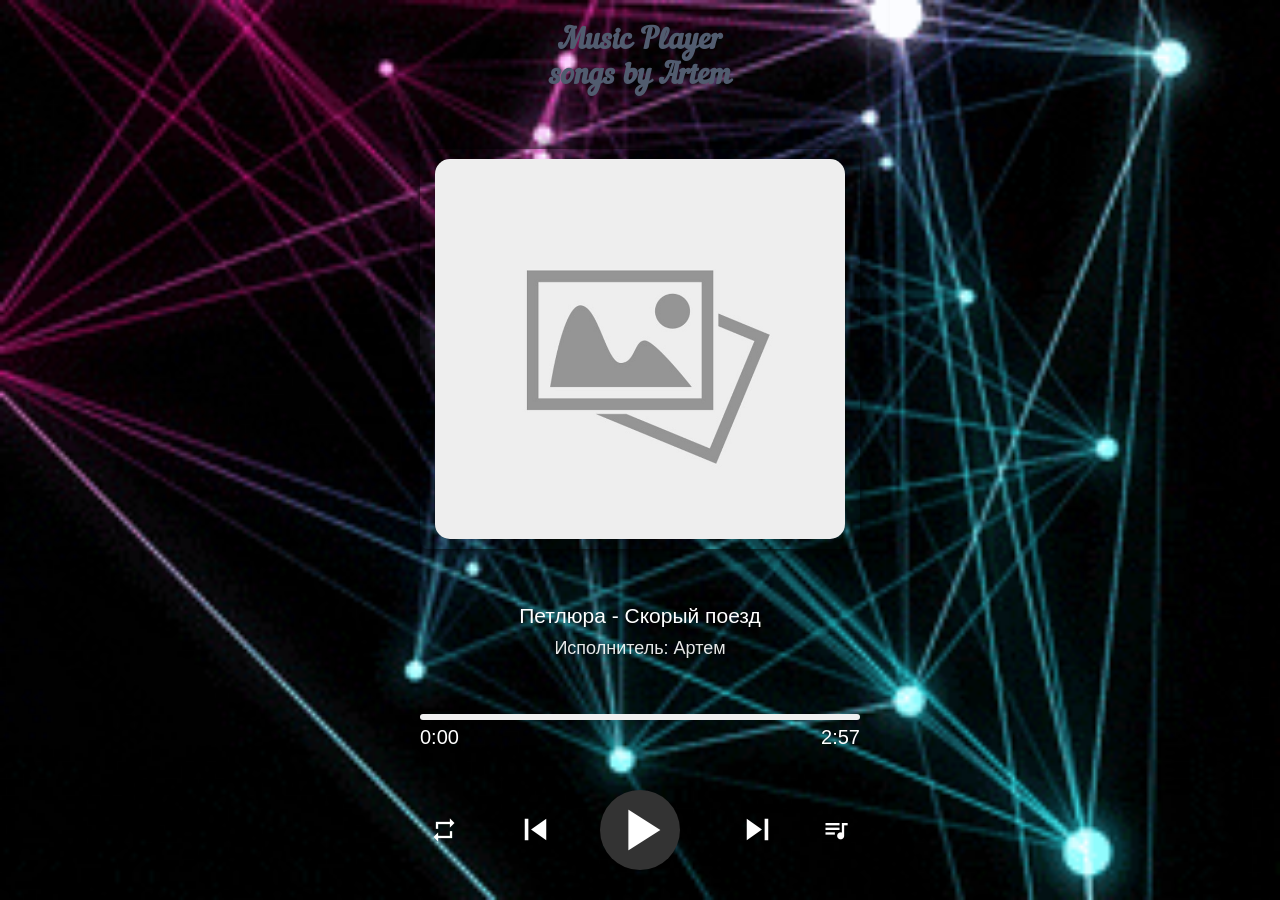
<file: index.html>
<!DOCTYPE html>
<html lang="en">
<head>
    <meta charset="UTF-8">
    <meta http-equiv="X-UA-Compatible" content="IE=edge">
    <meta name="viewport" content="width=device-width, initial-scale=1.0">

    <link href="https://fonts.googleapis.com/icon?family=Material+Icons" rel="stylesheet">
    <link rel="stylesheet" href="./css/fonts.css">
    <link rel="stylesheet" href="./css/reset.css">
    <link rel="stylesheet" href="./css/normalize.css">
    <link rel="stylesheet" href="./css/main.css">
    <link rel="stylesheet" href="./css/adaptive.css">
   
    <title>Music Player</title>
</head>
<body>

    <div class="wrapper">
        <div class="top-bar">

           <!-- <i class="material-icons">expand_more</i> -->

           <span class="top-bar__title">Music Player<br> songs by Artem</span>

           <!-- <i class="material-icons">
                more_horiz
           </i> -->
        </div>

        <div class="img-area">
            <!-- <img src="./images/Rock__Teams/Nautilus__Pompilius.jpg" alt="Nautilus Pompilius"> -->
            <img src="./images/background/заглушка.jpg" alt="Заглушка">

        </div>
        <div class="song-details">
            <p class="name"></p>
            <p class="artist"></p>
        </div>

        <div class="progress-area">
            <div class="progress-bar">
                <span></span>
            </div>
            <div class="timer">
                <span class="current">0:00</span>
                <span class="duration"></span>
            </div>
            <audio id="main-audio"src=""></audio>
        </div>

        <div class="controls">
            <i id="repeat-plist" class="material-icons" title="Playlist Looped">repeat</i>
            <i id="prev" class="material-icons">skip_previous</i>
            <div class="play-pause">
                <i class="material-icons play-pause-i ">play_arrow</i>
            </div>
            <i id="next" class="material-icons">skip_next</i>
            <i  id="more-music" class="material-icons">queue_music</i>
        </div>

        <div class="music-list">
            <div class="header">

                <div class="row ">

                    <div class="wrapper__icon-search">

                        <svg class="icon-search" version="1.1" id="Capa_1" xmlns="http://www.w3.org/2000/svg" xmlns:xlink="http://www.w3.org/1999/xlink" x="0px" y="0px"
                            width="612.08px" height="612.08px" viewBox="0 0 612.08 612.08" style="enable-background:new 0 0 612.08 612.08;"
                            xml:space="preserve">
                            <g>
                                <path d="M237.927,0C106.555,0,0.035,106.52,0.035,237.893c0,131.373,106.52,237.893,237.893,237.893
                                    c50.518,0,97.368-15.757,135.879-42.597l0.028-0.028l176.432,176.433c3.274,3.274,8.48,3.358,11.839,0l47.551-47.551
                                    c3.274-3.274,3.106-8.703-0.028-11.838L433.223,373.8c26.84-38.539,42.597-85.39,42.597-135.907C475.82,106.52,369.3,0,237.927,0z
                                        M237.927,419.811c-100.475,0-181.918-81.443-181.918-181.918S137.453,55.975,237.927,55.975s181.918,81.443,181.918,181.918
                                    S338.402,419.811,237.927,419.811z"/>
                            </g>
                        </svg>

                    </div>

                    <input class="search-input" type="text" placeholder="Поиск песни..."></input>

                </div>

                <i id="close" class="material-icons close">close</i>
            </div>

            <ul>

              
            </ul>
            
        </div>
       
    </div>


<script src="./js/music-list.js"></script>
<script src="./js/main.js"></script> 
</body>
</html>
</file>
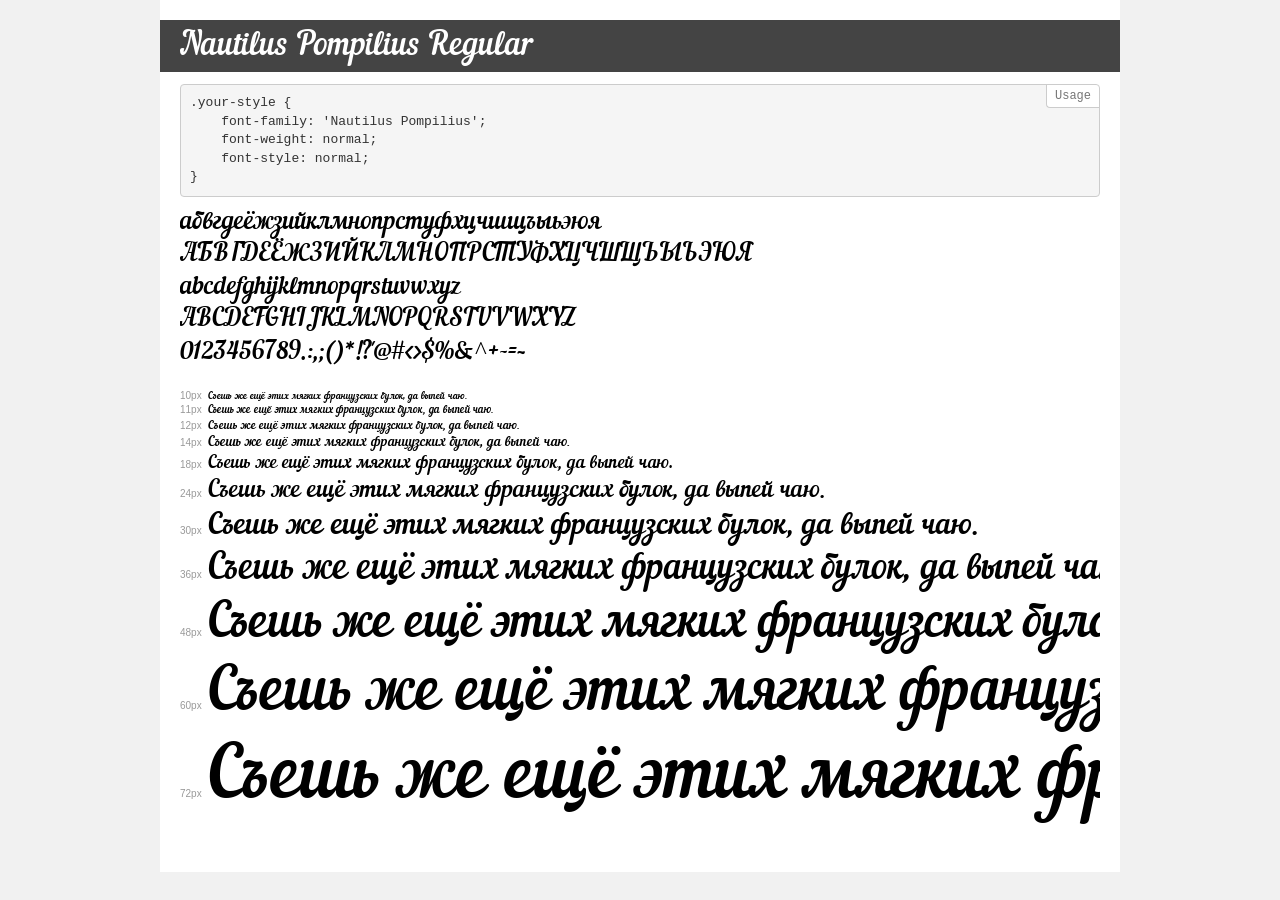
<file: fonts/NautilusPompilius/demo.html>
<!DOCTYPE html>
<html>
<head>
	<meta charset="utf-8">
	<meta http-equiv="X-UA-Compatible" content="IE=edge">
	<meta name="viewport" content="width=device-width, initial-scale=1">
	<meta name="robots" content="noindex, noarchive">
	<title>Transfonter demo</title>
	<link href="stylesheet.css" rel="stylesheet">
	<style>
		/*
		http://meyerweb.com/eric/tools/css/reset/
		v2.0 | 20110126
		License: none (public domain)
		*/
		html, body, div, span, applet, object, iframe,
		h1, h2, h3, h4, h5, h6, p, blockquote, pre,
		a, abbr, acronym, address, big, cite, code,
		del, dfn, em, img, ins, kbd, q, s, samp,
		small, strike, strong, sub, sup, tt, var,
		b, u, i, center,
		dl, dt, dd, ol, ul, li,
		fieldset, form, label, legend,
		table, caption, tbody, tfoot, thead, tr, th, td,
		article, aside, canvas, details, embed,
		figure, figcaption, footer, header, hgroup,
		menu, nav, output, ruby, section, summary,
		time, mark, audio, video {
			margin: 0;
			padding: 0;
			border: 0;
			font-size: 100%;
			font: inherit;
			vertical-align: baseline;
		}
		/* HTML5 display-role reset for older browsers */
		article, aside, details, figcaption, figure,
		footer, header, hgroup, menu, nav, section {
			display: block;
		}
		body {
			line-height: 1;
		}
		ol, ul {
			list-style: none;
		}
		blockquote, q {
			quotes: none;
		}
		blockquote:before, blockquote:after,
		q:before, q:after {
			content: '';
			content: none;
		}
		table {
			border-collapse: collapse;
			border-spacing: 0;
		}
		/* common styles */
		body {
			background: #f1f1f1;
			color: #000;
		}
		.page {
			background: #fff;
			width: 920px;
			margin: 0 auto;
			padding: 20px 20px 0 20px;
			overflow: hidden;
		}
		.font-container {
			overflow-x: auto;
			overflow-y: hidden;
			margin-bottom: 40px;
			line-height: 1.3;
			white-space: nowrap;
			padding-bottom: 5px;
		}
		h1 {
			position: relative;
			background: #444;
			font-size: 32px;
			color: #fff;
			padding: 10px 20px;
			margin: 0 -20px 12px -20px;
		}
		.letters {
			font-size: 25px;
			margin-bottom: 20px;
		}
		.s10:before {
			content: '10px';
		}
		.s11:before {
			content: '11px';
		}
		.s12:before {
			content: '12px';
		}
		.s14:before {
			content: '14px';
		}
		.s18:before {
			content: '18px';
		}
		.s24:before {
			content: '24px';
		}
		.s30:before {
			content: '30px';
		}
		.s36:before {
			content: '36px';
		}
		.s48:before {
			content: '48px';
		}
		.s60:before {
			content: '60px';
		}
		.s72:before {
			content: '72px';
		}
		.s10:before, .s11:before, .s12:before, .s14:before,
		.s18:before, .s24:before, .s30:before, .s36:before,
		.s48:before, .s60:before, .s72:before {
			font-family: Arial, sans-serif;
			font-size: 10px;
			font-weight: normal;
			font-style: normal;
			color: #999;
			padding-right: 6px;
		}
		pre {
			display: block;
			position: relative;
			padding: 9px;
			margin: 0 0 10px;
			font-family: Monaco, Menlo, Consolas, "Courier New", monospace !important;
			font-size: 13px;
			line-height: 1.428571429;
			color: #333;
			font-weight: normal !important;
			font-style: normal !important;
			background-color: #f5f5f5;
			border: 1px solid #ccc;
			overflow-x: auto;
			border-radius: 4px;
		}
		pre:after {
			display: block;
			position: absolute;
			right: 0;
			top: 0;
			content: 'Usage';
			line-height: 1;
			padding: 5px 8px;
			font-size: 12px;
			color: #767676;
			background-color: #fff;
			border: 1px solid #ccc;
			border-right: none;
			border-top: none;
			border-radius: 0 4px 0 4px;
			z-index: 10;
		}
		/* responsive */
		@media (max-width: 959px) {
			.page {
				width: auto;
				margin: 0;
			}
		}
	</style>
</head>
<body>
<div class="page">
	<div class="demo" style="font-family: 'Nautilus Pompilius'; font-weight: normal; font-style: normal;">
		<h1>Nautilus Pompilius Regular</h1>
		<pre>.your-style {
    font-family: 'Nautilus Pompilius';
    font-weight: normal;
    font-style: normal;
}</pre>
		<div class="font-container">
			<p class="letters">
				абвгдеёжзийклмнопрстуфхцчшщъыьэюя <br />
				АБВГДЕЁЖЗИЙКЛМНОПРСТУФХЦЧШЩЪЫЬЭЮЯ <br />
				abcdefghijklmnopqrstuvwxyz <br />
				ABCDEFGHIJKLMNOPQRSTUVWXYZ <br />				0123456789.:,;()*!?'@#<>$%&^+-=~
			</p>
			<p class="s10" style="font-size: 10px;">Съешь же ещё этих мягких французских булок, да выпей чаю.</p>
			<p class="s11" style="font-size: 11px;">Съешь же ещё этих мягких французских булок, да выпей чаю.</p>
			<p class="s12" style="font-size: 12px;">Съешь же ещё этих мягких французских булок, да выпей чаю.</p>
			<p class="s14" style="font-size: 14px;">Съешь же ещё этих мягких французских булок, да выпей чаю.</p>
			<p class="s18" style="font-size: 18px;">Съешь же ещё этих мягких французских булок, да выпей чаю.</p>
			<p class="s24" style="font-size: 24px;">Съешь же ещё этих мягких французских булок, да выпей чаю.</p>
			<p class="s30" style="font-size: 30px;">Съешь же ещё этих мягких французских булок, да выпей чаю.</p>
			<p class="s36" style="font-size: 36px;">Съешь же ещё этих мягких французских булок, да выпей чаю.</p>
			<p class="s48" style="font-size: 48px;">Съешь же ещё этих мягких французских булок, да выпей чаю.</p>
			<p class="s60" style="font-size: 60px;">Съешь же ещё этих мягких французских булок, да выпей чаю.</p>
			<p class="s72" style="font-size: 72px;">Съешь же ещё этих мягких французских булок, да выпей чаю.</p>
		</div>
	</div>
</div>
</body>
</html>
</file>
<file: css/fonts.css>
@font-face {
	font-family: 'Nautilus Pompilius';
	src: url(../fonts/NautilusPompilius/NautilusPompilius.ttf);

	font-weight: normal;
	font-style: normal;
}
</file>
<file: css/main.css>
* {
    margin: 0;
    padding: 0;
    box-sizing: border-box;
    font-family: "Poppins", sans-serif;
}

*::before, *::after {
    margin: 0;
    padding: 0;

}

:root {
    --pink: #ff74a4;
    /* --violet: #9f6ea3; */
    --violet: #6d04e5;

    --lightblack: #515c6f;
    --white: #fff;
    --darkwhite: #cecaca;
    --pinkshadow: #ffcbdd;
    --lightbshadow: rgba(0,0,0,.15);
}

body {

    display: flex;
    justify-content: center;
    align-items: center;

    background: url(../images/background/9viJ.gif);
    background-repeat: no-repeat;
    background-size: cover;
    background-position: center bottom;

    width: 100%;
    height: 100vh;
    
}

.wrapper {

    position: relative;
  
    max-width: 500px;
    height: 100%;

    /* background:url(../images/background/1.jpg);
    background-repeat: no-repeat;
    background-size: cover;
    background-position: center; */

    display: flex;
    flex-direction: column;
    justify-content: space-between;
    overflow: hidden;
    
    padding: 15px 30px;
    
}

/* .wrapper i {
    cursor: pointer;
} */

.top-bar, .progress-area .timer, .controls, 
.music-list .header, .music-list li {
    display: flex;
    align-items: center;
    justify-content: space-between;
}

.top-bar {

    padding: 10px 15px;
    /* background: rgb(255, 255, 255); */
    border-radius: 8px;
    /* box-shadow: 0px 6px 15px var(--lightbshadow); */

}

.top-bar i {
    font-size: 30px;
    color: var(--lightblack)
}

.top-bar span {

    display: block;
    margin: 0 auto;
    text-align: center;
    color: var(--lightblack);

    font-family: 'Nautilus Pompilius';

    font-weight: bold;
    font-size: 30px;
    
}

.img-area {
    width: 100%;
    height: 156px;
    height: 400px;

    border-radius: 15px;
    padding: 10px 15px;
    /* background: rgb(255, 255, 255); */
    border-radius: 8px;

    /* box-shadow: 0px 0px 15px var(--lightbshadow); */
    box-shadow: 0px 0px 15px black;


    /* box-shadow: 10px 10px 5px rgb(123, 121, 121); */
    overflow: hidden;
    margin-top: 25px;
}

.img-area img {
    width: 100%;
    height: 100%;
    object-fit: cover;
    border-radius: 15px;
}

.song-details {
    text-align: center;
    margin: 30px 0;
    /* background: rgba(255, 255, 255, 0.597); */
    padding: 5px;
    border-radius: 8px;
    /* color: var(--lightblack); */

}

.song-details .name {
    font-size: 21px;
    color: #fff;
    margin-bottom: 10px;

}

.song-details .artist {
    font-size: 18px;
    opacity: .9;
    color: #fff;


}

.progress-area {
    height: 6px;
    width: 100%;
    background-color: #f0f0f0;
    border-radius: 50px;
    cursor: pointer;
}

.progress-area .progress-bar {
    position: relative;
    height: inherit;
    width: 0%;
    /* background: linear-gradient(90deg, var(--pink) 0%, var(--violet) 100%); */
    background: linear-gradient(90deg, white 0%, black 100%);

    border-radius: inherit;
}

.progress-bar::before {
    position: absolute;
    content: "";
    top: 50%;
    right: -5px;
    height: 12px;
    width: 12px;
    border-radius: 50%;
    transform: translateY(-50%);
    background: inherit;
    opacity: 0;
    transition: opacity .2s ease;
    
}

.progress-bar:hover.progress-bar::before {
    opacity: 1;
}

.progress-area .timer {
    margin-top: 6px;
}

.timer span {
    font-size: 20px;
    /* color:var(--lightblack); */
    color:#fff;

}

.controls {
   
    width: 100%;
    margin: 40px 0 5px 0;
    padding: 10px;
}

.controls i {
    font-size: 28px;
    user-select: none;
    /* background: linear-gradient(90deg, var(--pink) 0%, var(--violet) 100%); */
    /* background: linear-gradient(90deg,  black 0%, white 100%); */
    background: rgb(255, 255, 255);


    background-clip: text;
    -webkit-background-clip: text;
    -webkit-text-fill-color: transparent;
}

.controls i:nth-child(2),
.controls i:nth-child(4) {
    font-size: 43px;
}

.controls #prev {
    margin-right: -13px;
}

.controls #next {
    margin-right: -13px;
}

.play-pause {

    width: 80px;
    height: 80px;

    display: flex;
    align-items: center;
    justify-content: center;

    background: #333;
    border-radius: 50%;

}

.controls .play-pause-i {

    position: relative;

    font-size: 70px;
  
    display: flex;
    align-items: center;
    justify-content: center;

    transition: transform .5s;
}

.controls .play-pause-i:hover{

    transform: scale(1.3);
}

.music-list {

    position: absolute;
    right: 0;
    bottom: 0;

    transform: translateX(101%);

    width: 100%;
    height: 100%;
    overflow: hidden;
    pointer-events: none;
    padding: 15px 1px 15px 15px;
    
    box-shadow: 0 -5px 10px rgba(0,0,0,.1);
    background: var(--white);
    transition: 1s ease;

}

.music-list.show {

  
    transform: translateX(0px);

    pointer-events: auto;
    transition: 1s ease;
}

.music-list .header .row {

    display: flex;
    align-items: center;

    font-size: 19px;
    background: green;
    width: 100%;
    height: max-content;
    color: var(--lightblack);
}

.music-list li.hide {

    display: none;

}



/* li .row {
    width: 100%;
    display: flex;
    flex-direction: column;

    
} */

/* li .row-1 {

    background: rgb(110, 251, 138);

    align-items: flex-start;
    justify-content: start;
} */

/* li .row-2 {

    background: rgb(88, 72, 72);

    align-items: flex-end;
    justify-content: start;
}  */

mark {

    background-color: rgba(195, 195, 195, 0.553);
   
   
} 

.search-input {

    width: 100%;
    height: 30px;

    border: none;
    border-bottom: 1px solid #333;
    outline: none;

    padding: 2px 10px 6px 35px;
}

.search-input:focus::placeholder {

    color: transparent;
    
}

.search-input::placeholder {

    color: rgb(167, 167, 167);
}

.icon-search {

    position: absolute;

    top: 20px;
    left: 20px;

    width: 20px;
    height: 20px;
    fill: #333;
}



.header #close {
    font-size: 22px;
    margin: 5px;
    color: var(--lightblack);
}

.music-list ul {

    max-width: 500px;
    max-height: 100%;
    overflow-y: auto; /* Устанавливаем прокрутку списка*/
}


/* Скрываем  скрол бар */
/* .music-list ul::-webkit-scrollbar { 
    width: 0px;
} */

.music-list ul {


    height: 100%;

    padding-bottom: 10px;
}



.music-list ul li {
    cursor: pointer;
    list-style: none;
    padding: 10px;
    margin-bottom: 5px;
    color: var(--lightblack);
    border-bottom: 1px solid #e5e5e5;
}

.music-list .close {

    margin-right: 10px;
}

.music-list ul li:last-child {
    border-bottom: 0px;
}

.music-list ul li .row span {
    width: 100%;
    font-size: 17px;
}

.music-list ul li .row p {
    opacity: .9;
}

.music-list ul li .audio-duration {
    font-size: 16px;
}

.music-list ul .playing {

    color: var(--violet);
    pointer-events: none;

    font-weight: 700;
}
</file>
<file: css/adaptive.css>
@media (max-width: 455px) {



    .img-area {

        max-width:  350px;
        max-height:  250px;

    }

    
}


@media (max-width: 412px) {

    body {
        background: #000;
    }

    .wrapper {

        border-radius: 0px;
        height: 100vh;

    }

    .top-bar {

        padding: 5px 15px;
    }

    .controls {
   
        width: 100%;
        margin: 40px 0 10px 0;
        padding: 10px;
    }

    .img-area {

        max-width:  370px;
        max-height: 350px;

    }

    
}

@media (max-width: 390px) {

    body {
        background: #000;
    }

    .wrapper {
        width: 100%;
        border-radius: 0px;
        padding: 15px 30px;

       
    }

  
    .controls {
   
        width: 100%;
        margin: 40px 0 10px 0;
        padding: 10px;
    }

    .img-area {

        max-width:  300px;
        max-height: 250px;

    }

    .play-pause {

        width: 50px;
        height: 50px;
    
        display: flex;
        align-items: center;
        justify-content: center;
    
     
    
    }
    
    .controls .play-pause-i {
    
        position: relative;
    
        font-size: 40px;
      
        display: flex;
        align-items: center;
        justify-content: center;
    
        transition: transform .5s;
    }

    .controls .play-pause-i:hover{

        transform: scale(1);
    }

    
}

@media (max-width: 375px) {

    body {
        background: black;
    }

    .top-bar {

        padding: 5px 15px;
    }

    .play-pause {

        width: 50px;
        height: 50px;
    
        display: flex;
        align-items: center;
        justify-content: center;
    
     
    
    }
    
    .controls .play-pause-i {
    
        position: relative;
    
        font-size: 40px;
      
        display: flex;
        align-items: center;
        justify-content: center;
    
        transition: transform .5s;
    }

    .controls .play-pause-i:hover{

        transform: scale(1);
    }

}


@media (max-width: 320px) {

    body {
        background: black;
    }

    .top-bar span {

    
        font-size: 18px;
        color: var(--lightblack);
    
        font-family: 'Nautilus Pompilius';
    
        font-weight: bold;
        
    }

    .play-pause {

        width: 50px;
        height: 50px;
    
        display: flex;
        align-items: center;
        justify-content: center;
    
     
    
    }
    
    .controls .play-pause-i {
    
        position: relative;
    
        font-size: 40px;
      
        display: flex;
        align-items: center;
        justify-content: center;
    
        transition: transform .5s;
    }

    .controls .play-pause-i:hover{

        transform: scale(1);
    }

    .music-list .row {

        padding: 15px 0 15px;

    }
    
}
</file>
<file: fonts/NautilusPompilius/stylesheet.css>
/* This stylesheet generated by Transfonter (https://transfonter.org) on June 26, 2017 2:36 PM */

@font-face {
	font-family: 'Nautilus Pompilius';
	src: url('NautilusPompilius.eot');
	src: local('Nautilus Pompilius Regular'), local('NautilusPompilius'),
		url('NautilusPompilius.eot?#iefix') format('embedded-opentype'),
		url('NautilusPompilius.woff') format('woff'),
		url('NautilusPompilius.ttf') format('truetype');
	font-weight: normal;
	font-style: normal;
}
</file>
